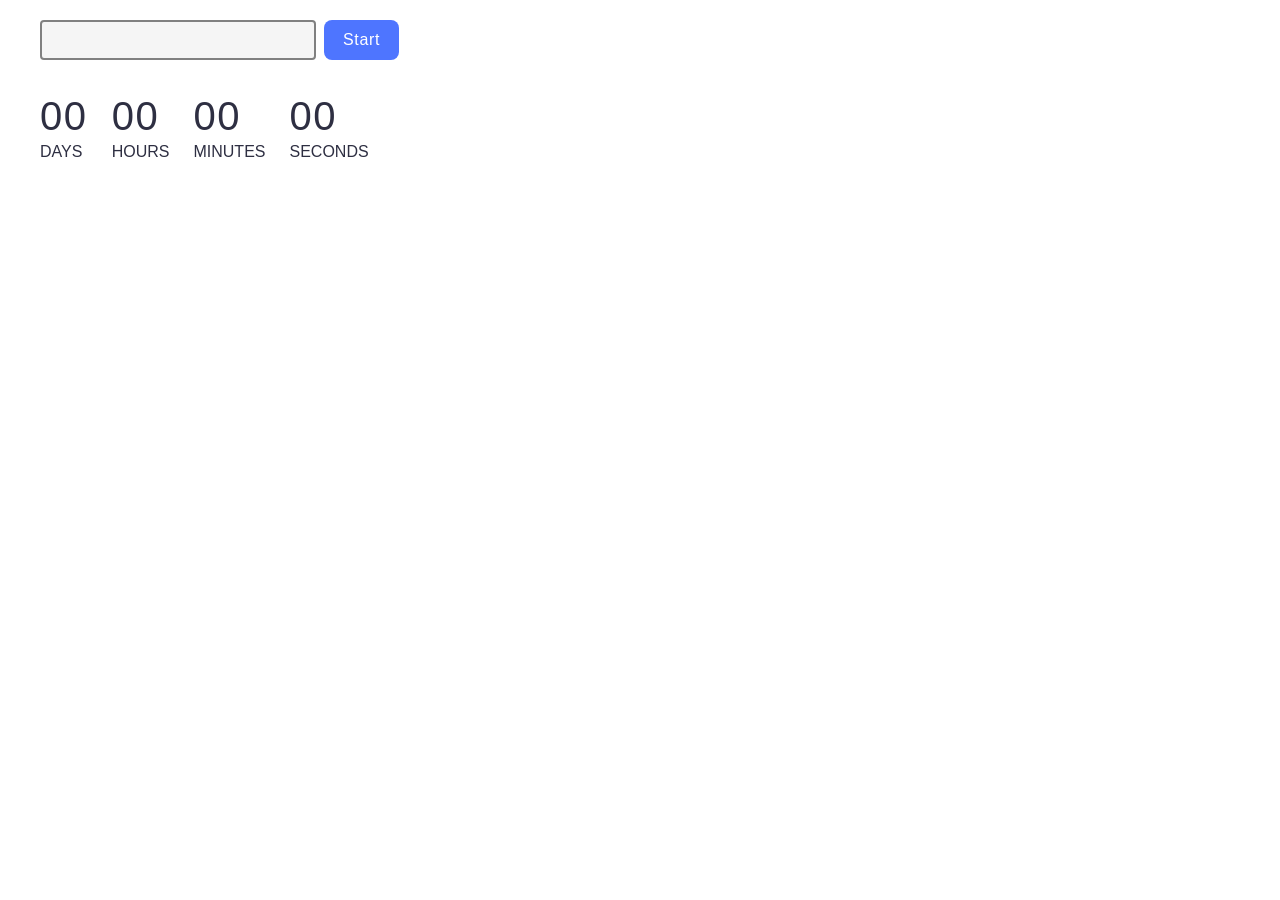
<file: src/1-timer.html>
<!DOCTYPE html>
<html lang="en">
  <head>
    <meta charset="UTF-8" />
    <meta http-equiv="X-UA-Compatible" content="IE=edge" />
    <meta name="viewport" content="width=device-width, initial-scale=1.0" />
    <title>Timer</title>
    <link rel="stylesheet" href="./css/styles.css" />
  </head>
  <body>
    <main>
      <div class="container">
        <form class="form-timer">
          <input type="text" id="datetime-picker" />
          <button type="button" data-start>Start</button>
        </form>
        <div class="timer">
          <div class="field">
            <span class="value" data-days>00</span>
            <span class="label">Days</span>
          </div>
          <div class="field">
            <span class="value" data-hours>00</span>
            <span class="label">Hours</span>
          </div>
          <div class="field">
            <span class="value" data-minutes>00</span>
            <span class="label">Minutes</span>
          </div>
          <div class="field">
            <span class="value" data-seconds>00</span>
            <span class="label">Seconds</span>
          </div>
        </div>
        <load src="./partials/back-link.html" />
      </div>
    </main>
    <script src="./js/1-timer.js" type="module"></script>
  </body>
</html>
</file>
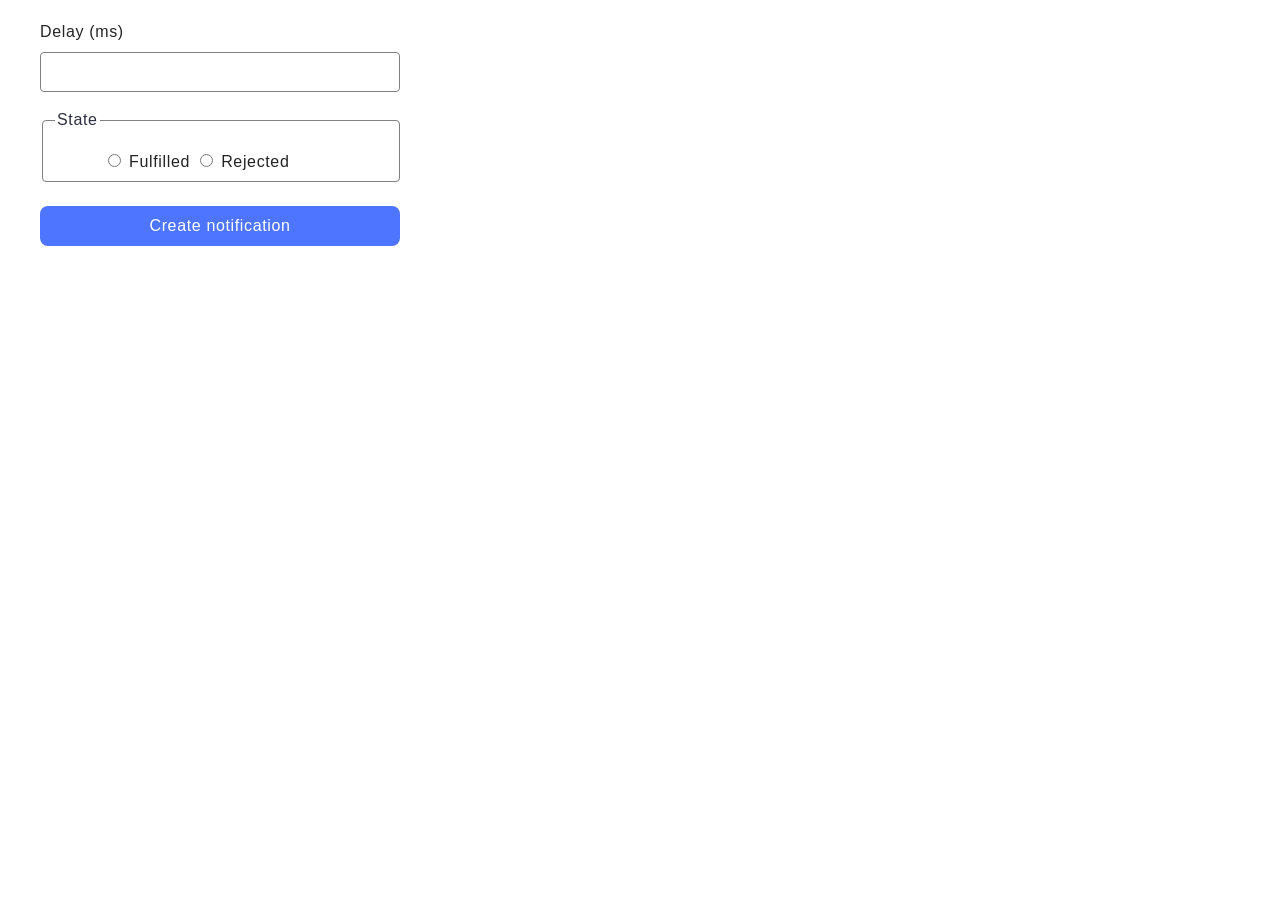
<file: src/2-snackbar.html>
<!DOCTYPE html>
<html lang="en">
  <head>
    <meta charset="UTF-8" />
    <meta http-equiv="X-UA-Compatible" content="IE=edge" />
    <meta name="viewport" content="width=device-width, initial-scale=1.0" />
    <title>Snackbar</title>
    <link rel="stylesheet" href="./css/styles.css" />
  </head>
  <body>
    <main>
      <div class="container">
        <form class="form">
          <label class="delay">
            Delay (ms)
            <input type="number" name="delay" required />
          </label>

          <fieldset>
            <legend>State</legend>
            <div class="radio">
              <label>
                <input type="radio" name="state" value="fulfilled" required />
                Fulfilled
              </label>
              <label>
                <input type="radio" name="state" value="rejected" required />
                Rejected
              </label>
            </div>
          </fieldset>

          <button class="submit" type="submit">Create notification</button>
        </form>
        <load src="./partials/back-link.html" />
      </div>
    </main>
    <script src="./js/2-snackbar.js" type="module"></script>
  </body>
</html>
</file>
<file: src/css/styles.css>
/**
  |============================
  | include css partials with
  | default @import url()
  |============================
*/
/* Common styles */
@import url('./reset.css');
@import url('./base.css');
@import url('./container.css');
@import url('./animations.css');

/* Sections style */
@import url('./header.css');
@import url('./back-link.css');
@import url('./1-timer.css');
@import url('./2-snackbar.css');
</file>
